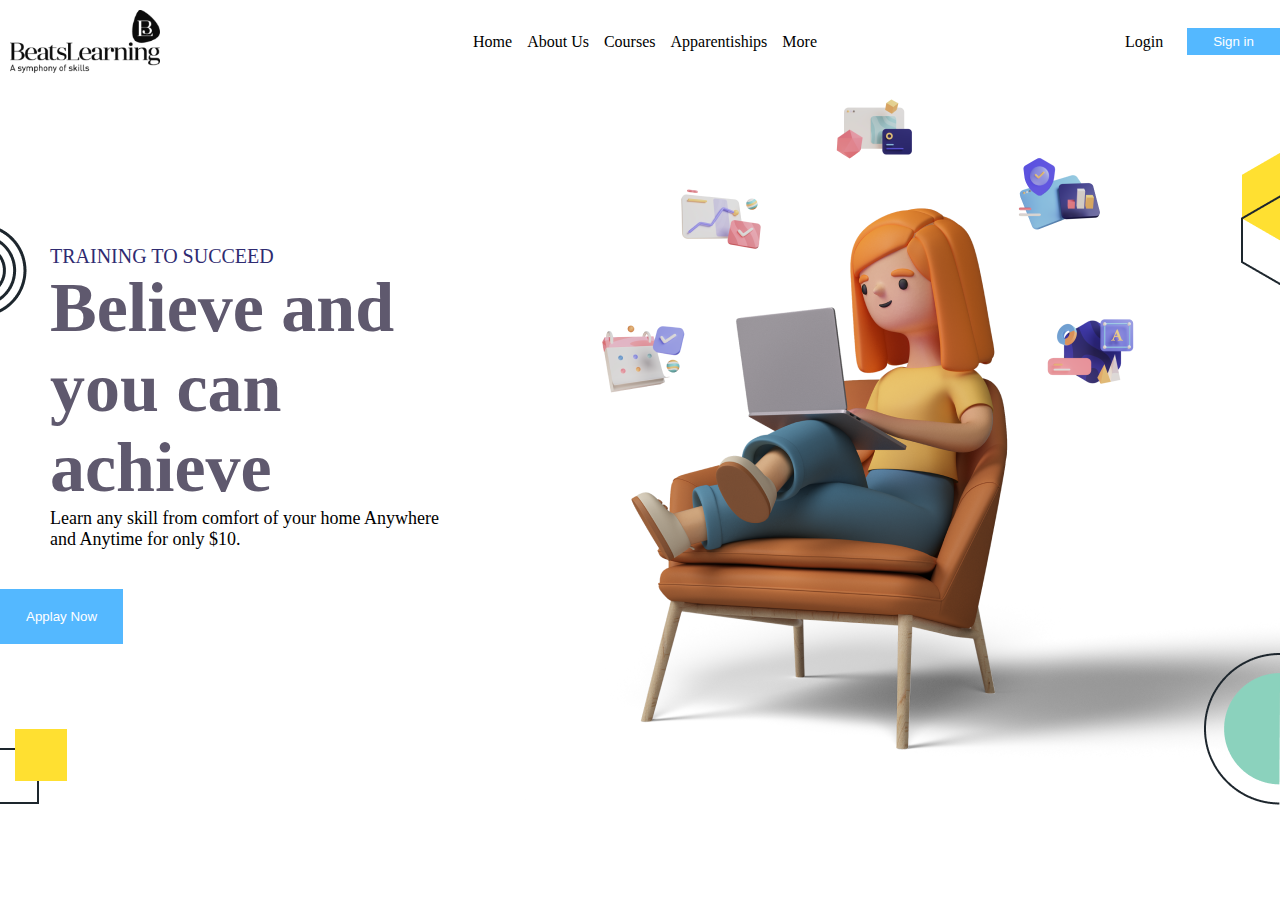
<file: index.html>
<!DOCTYPE html>
<html lang="en">
<head>
  <meta charset="UTF-8">
  <meta name="viewport" content="width=device-width, initial-scale=1.0">
  <title>CSS_BACKGROUNT</title>
  <link rel="stylesheet" href="style.css">
</head>
<body>
  <!-- Header Section Start -->
   <header class="hero_area">
    <nav class="nav_bar">
      <img src="img/Logo.png" alt="" class="logo">
      <ul class="nav_items">
        <li><span class="nav_item"><a href="#">Home</a></span></li>
        <li><span class="nav_item"><a href="#">About Us</a></span></li>
        <li><span class="nav_item"><a href="#">Courses</a></span></li>
        <li><span class="nav_item"><a href="#">Apparentiships</a></span></li>
        <li><span class="nav_item"><a href="#">More</a></span></li> 
      </ul>
      <div class="btn_bar">
      <a href="#" class="login_btn">Login</a>
      <button href="#" class="signin_btn btn_primery">Sign in</button>
    </div>
    </nav>
    <section class="hero_section">
      <div class="hero_left">
        <p>TRAINING TO SUCCEED</p>
        <h2>Believe and you can achieve</h2>
        <p class="hero_text">Learn any skill from comfort of your home
        Anywhere and Anytime for only $10.</p>
        <button class="applay_now btn_primery">Applay Now</button>
      </div>
      <div class="hero_right">
        <img src="img/hero.png" alt="Hero_png" class="hero_pic">
      </div>
      <img src="img/left.png" alt="" class="hero1">
      <img src="img/left2.png" alt="" class="hero2">
      <img src="img/right.png" alt="" class="hero3">
      <img src="img/right2.png" alt="" class="hero4">
    </section>
   </header>
  <!-- Header Section End -->
</body>
</html>
</file>
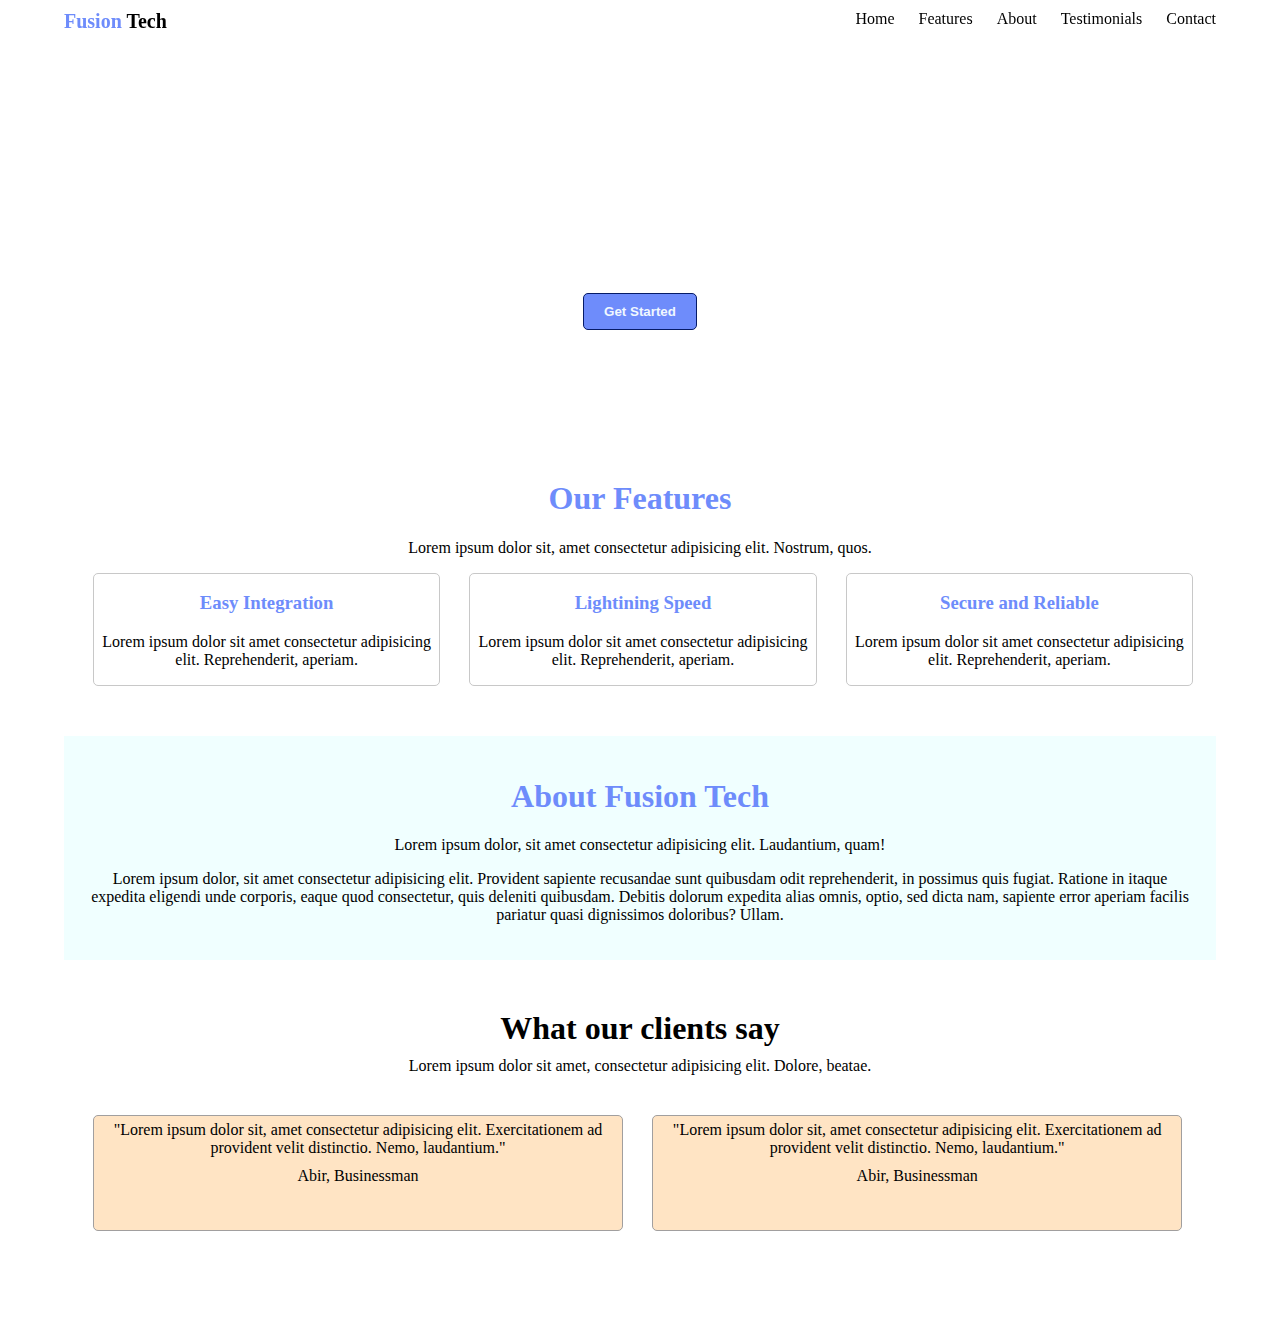
<file: habib/index.html>
<!DOCTYPE html>
<html lang="en">
  <head>
    <meta charset="UTF-8" />
    <meta name="viewport" content="width=device-width, initial-scale=1.0" />
    <title>Document</title>
    <link rel="stylesheet" href="style.css" />
  </head>
  <body>
    <div class="container">
      <header>
        <div class="logo"><span>Fusion</span> Tech</div>
        <nav>
          <ul>
            <li><a href="#">Home</a></li>
            <li><a href="#features">Features</a></li>
            <li><a href="#about">About</a></li>
            <li><a href="#testimonials">Testimonials</a></li>
            <li><a href="">Contact</a></li>
          </ul>
        </nav>
        <div class="clear"></div>
      </header>

      <main>
        <section class="hero">
          <h1>Build Smarter, Ship Faster</h1>
          <p>
            Lorem ipsum dolor sit amet consectetur adipisicing elit. Rerum
            molestias ipsa, possimus quis repellat quibusdam nihil optio ab
            laborum id? Consequuntur, consequatur deserunt voluptatem assumenda
            soluta voluptas labore nulla possimus.
          </p>
          <button>Get Started</button>
        </section>

        <section class="features" id="features">
          <h1>Our Features</h1>
          <p>
            Lorem ipsum dolor sit, amet consectetur adipisicing elit. Nostrum,
            quos.
          </p>

          <div class="feature">
            <h3>Easy Integration</h3>
            <p>
              Lorem ipsum dolor sit amet consectetur adipisicing elit.
              Reprehenderit, aperiam.
            </p>
          </div>

          <div class="feature">
            <h3>Lightining Speed</h3>
            <p>
              Lorem ipsum dolor sit amet consectetur adipisicing elit.
              Reprehenderit, aperiam.
            </p>
          </div>

          <div class="feature">
            <h3>Secure and Reliable</h3>
            <p>
              Lorem ipsum dolor sit amet consectetur adipisicing elit.
              Reprehenderit, aperiam.
            </p>
          </div>
          <div class="clear"></div>
        </section>

        <section class="about" id="about">
          <h1>About Fusion Tech</h1>
          <p>
            Lorem ipsum dolor, sit amet consectetur adipisicing elit.
            Laudantium, quam!
          </p>
          <p class="info">
            Lorem ipsum dolor, sit amet consectetur adipisicing elit. Provident
            sapiente recusandae sunt quibusdam odit reprehenderit, in possimus
            quis fugiat. Ratione in itaque expedita eligendi unde corporis,
            eaque quod consectetur, quis deleniti quibusdam. Debitis dolorum
            expedita alias omnis, optio, sed dicta nam, sapiente error aperiam
            facilis pariatur quasi dignissimos doloribus? Ullam.
          </p>
        </section>

        <section class="testimonials" id="testimonials">
          <h1>What our clients say</h1>
          <p>
            Lorem ipsum dolor sit amet, consectetur adipisicing elit. Dolore,
            beatae.
          </p>
          <div class="testimonial">
            <quote>
              "Lorem ipsum dolor sit, amet consectetur adipisicing elit.
              Exercitationem ad provident velit distinctio. Nemo, laudantium."
            </quote>
            <p>Abir, Businessman</p>
          </div>
          <div class="testimonial">
            <quote>
              "Lorem ipsum dolor sit, amet consectetur adipisicing elit.
              Exercitationem ad provident velit distinctio. Nemo, laudantium."
            </quote>
            <p>Abir, Businessman</p>
          </div>
          <div class="clear"></div>
        </section>
      </main>
      <footer></footer>
    </div>
  </body>
</html>
</file>
<file: style.css>
*{
  margin: 0;
  padding: 0;
}
body{
  max-width: 1440px;
  margin: 0 auto;
}
.hero_area{
  max-width: 1390px;
  margin: 0 auto;
}
.logo{
  width: 150px;
  margin: 10px;
}
.nav_bar{
display: flex;
  justify-content: space-between;
  align-items: center;
}
.nav_items{
  display: flex;
  list-style: none;
}
.nav_item{
  margin-left: 5px;
  margin-right: 10px;
}
.nav_item a{
  text-decoration: none;
  color:black;
}
.nav_item a:hover{
  color: red;
}
.btn_bar{
 display: flex;
 align-items: center;
 gap: 24px;
}
.btn_primery{
  background-color: #54B8FF;
  padding: 6px 26px;
  color: white;
  border: none;
  cursor: pointer;
}
.login_btn{
  color: black;
  text-decoration: none;
}

.hero_section{
  display: flex;
  align-items: center;
  gap: 50px;
  position: relative;
}
h2{
  font-size: 70px;
  font-weight: 700;
  color: #5F596E;
  margin-left: 50px;
}
p{
  color: #2F2B71;
  font-size: 20px;
  margin-left: 50px;
}
.hero_text{
  font-size: 18px;
  color: #000000;
}
.applay_now{
  padding: 20px 26px;
  margin-top: 39px;
}
.hero1{
  position: absolute;
  top: 60px;

}
.hero2{
  position: absolute;
  bottom: 0;
  
}
.hero3{
  position: absolute;
  top: 70px;
  right: 0;
}
.hero4{
  position: absolute;
  bottom: 0;
  right: 0;
}
</file>
<file: habib/style.css>
body {
  margin: 0;
}

.clear {
  clear: both;
}

.container {
  width: 90%;
  margin: 0 auto;
}

header {
  padding: 10px 0;
  background-color: white;
  position: sticky;
  top: 0;
}

.logo {
  float: left;
  font-size: 20px;
  font-weight: bold;
}
.logo span {
  color: #6e8cfb;
}

nav {
  float: right;
}

nav ul {
  list-style: none;
  margin: 0;
  padding: 0;
}

nav li {
  display: inline;
  margin-left: 20px;
}

nav a {
  text-decoration: none;
  color: black;
}

.hero {
  background-image: url("https://cdn.pixabay.com/photo/2017/08/30/01/05/milky-way-2695569_1280.jpg");
  background-size: cover;
  background-position: center;
  padding: 100px 20px;
  color: white;
  text-align: center;
}

.hero h1 {
  font-size: 36px;
}

.hero p {
  font-size: 18px;
}

.hero button {
  background-color: #6e8cfb;
  color: aliceblue;
  padding: 10px 20px;
  border: 1px solid #061b67;
  border-radius: 5px;
  font-weight: bold;
}

.features {
  text-align: center;
  margin-top: 50px;
}

.feature {
  float: left;
  width: 30%;
  margin-left: 2.5%;
  border: 1px solid rgb(200, 200, 200);
  border-radius: 5px;
}

.features h1 {
  color: #6e8cfb;
}

.feature h3 {
  color: #6e8cfb;
}

.about {
  clear: both;
  margin-top: 50px;
  text-align: center;
  background-color: azure;
  padding: 20px;
}

.about h1 {
  color: #6e8cfb;
}

.testimonials {
  text-align: center;
  margin-top: 50px;
}

.testimonials h1 {
  margin: 0;
}

.testimonials p {
  margin: 10px 0 40px 0;
}

.testimonial {
  width: 45%;
  float: left;
  border: 1px solid rgb(161, 159, 159);
  margin-left: 2.5%;
  padding: 5px;
  border-radius: 5px;
  background-color: bisque;
}

footer {
  margin-top: 100px;
}
</file>
